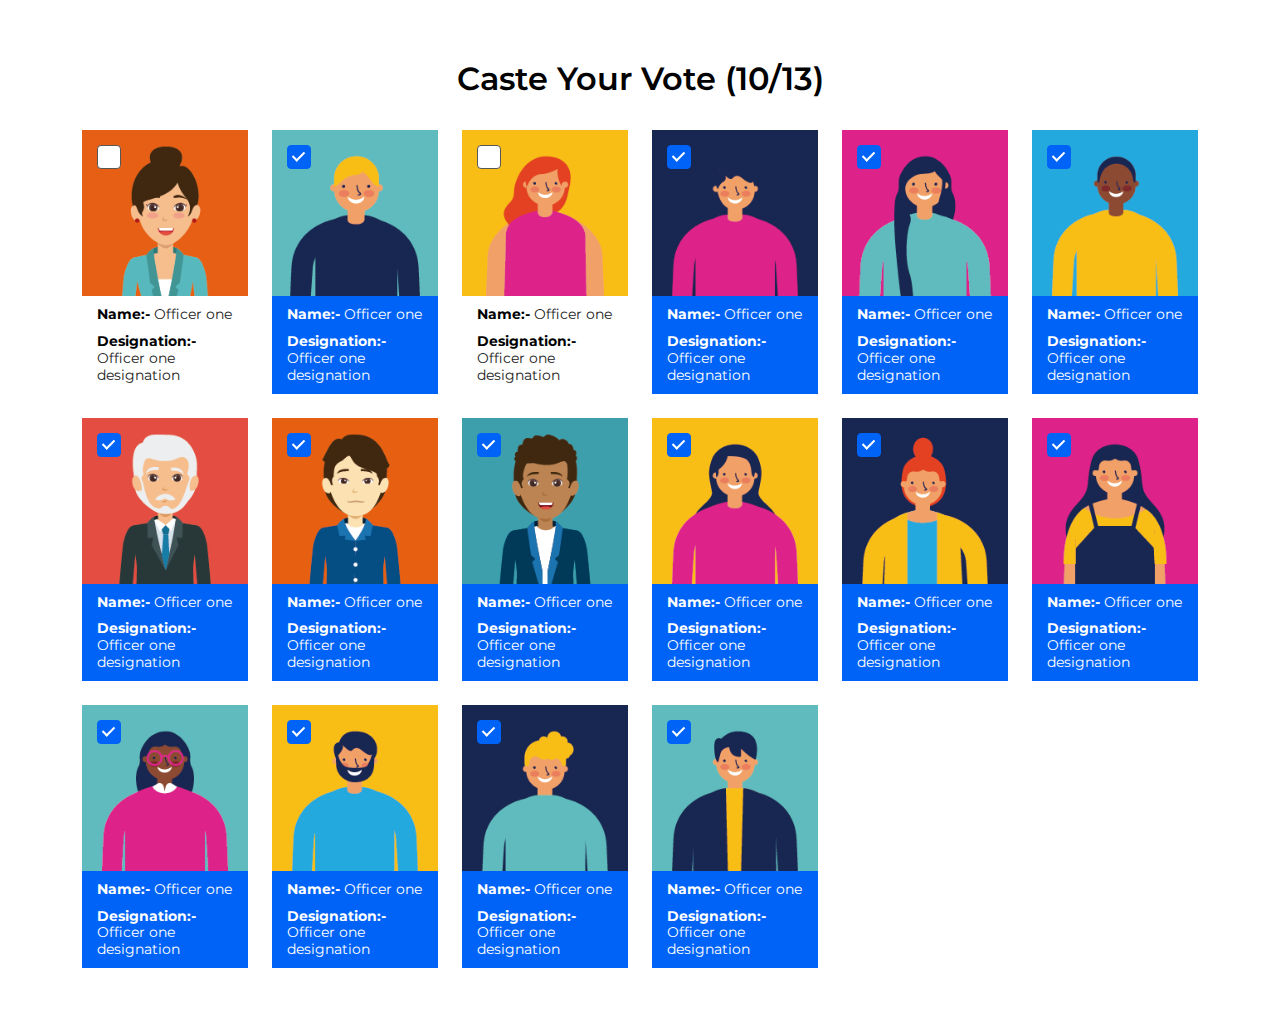
<file: index.html>
<!DOCTYPE html>
<html lang="">

<head>
    <meta charset="utf-8">
    <meta name="viewport" content="width=device-width, initial-scale=1">

    <link rel="icon" type="image/png" href="images/favicon.png">

    <link rel="stylesheet" href="css/style.css">
    <link rel="stylesheet" href="css/custom.css">

    <title>Voting System</title>
</head>

<body>

<!-- Voting One -->
<section class="votingOne py-60">
    <div class="container">
        <div class="row gap-y2">
            <div class="col-12 text-center">
                <div class="sectionTitle">
                    <h2>Caste Your Vote <span>(10/13)</span></h2>
                </div>
            </div>
            <div class="col-12">
                <div class="row gap-y1">
                    <div class="col-lg-2 col-md-3 col-6">
                        <label class="imgCheckbox">
                            <input type="checkbox">
                            <span class="checkmark"></span>
                            <div class="imgSec">
                                <img src="images/1.png" alt="">
                            </div>
                            <div class="detailsSec">
                                <h6>
                                    <span>Name:-</span>
                                    <span>Officer one</span>
                                </h6>
                                <h6>
                                    <span>Designation:-</span>
                                    <span>Officer one designation</span>
                                </h6>
                            </div>
                        </label>
                    </div>
                    <div class="col-lg-2 col-md-3 col-6">
                        <label class="imgCheckbox">
                            <input type="checkbox" checked="checked">
                            <span class="checkmark"></span>
                            <div class="imgSec">
                                <img src="images/2.png" alt="">
                            </div>
                            <div class="detailsSec">
                                <h6>
                                    <span>Name:-</span>
                                    <span>Officer one</span>
                                </h6>
                                <h6>
                                    <span>Designation:-</span>
                                    <span>Officer one designation</span>
                                </h6>
                            </div>
                        </label>
                    </div>
                    <div class="col-lg-2 col-md-3 col-6">
                        <label class="imgCheckbox">
                            <input type="checkbox">
                            <span class="checkmark"></span>
                            <div class="imgSec">
                                <img src="images/3.png" alt="">
                            </div>
                            <div class="detailsSec">
                                <h6>
                                    <span>Name:-</span>
                                    <span>Officer one</span>
                                </h6>
                                <h6>
                                    <span>Designation:-</span>
                                    <span>Officer one designation</span>
                                </h6>
                            </div>
                        </label>
                    </div>
                    <div class="col-lg-2 col-md-3 col-6">
                        <label class="imgCheckbox">
                            <input type="checkbox" checked="checked">
                            <span class="checkmark"></span>
                            <div class="imgSec">
                                <img src="images/4.png" alt="">
                            </div>
                            <div class="detailsSec">
                                <h6>
                                    <span>Name:-</span>
                                    <span>Officer one</span>
                                </h6>
                                <h6>
                                    <span>Designation:-</span>
                                    <span>Officer one designation</span>
                                </h6>
                            </div>
                        </label>
                    </div>

                    <div class="col-lg-2 col-md-3 col-6">
                        <label class="imgCheckbox">
                            <input type="checkbox" checked="checked">
                            <span class="checkmark"></span>
                            <div class="imgSec">
                                <img src="images/5.png" alt="">
                            </div>
                            <div class="detailsSec">
                                <h6>
                                    <span>Name:-</span>
                                    <span>Officer one</span>
                                </h6>
                                <h6>
                                    <span>Designation:-</span>
                                    <span>Officer one designation</span>
                                </h6>
                            </div>
                        </label>
                    </div>
                    <div class="col-lg-2 col-md-3 col-6">
                        <label class="imgCheckbox">
                            <input type="checkbox" checked="checked">
                            <span class="checkmark"></span>
                            <div class="imgSec">
                                <img src="images/6.png" alt="">
                            </div>
                            <div class="detailsSec">
                                <h6>
                                    <span>Name:-</span>
                                    <span>Officer one</span>
                                </h6>
                                <h6>
                                    <span>Designation:-</span>
                                    <span>Officer one designation</span>
                                </h6>
                            </div>
                        </label>
                    </div>
                    <div class="col-lg-2 col-md-3 col-6">
                        <label class="imgCheckbox">
                            <input type="checkbox" checked="checked">
                            <span class="checkmark"></span>
                            <div class="imgSec">
                                <img src="images/7.png" alt="">
                            </div>
                            <div class="detailsSec">
                                <h6>
                                    <span>Name:-</span>
                                    <span>Officer one</span>
                                </h6>
                                <h6>
                                    <span>Designation:-</span>
                                    <span>Officer one designation</span>
                                </h6>
                            </div>
                        </label>
                    </div>
                    <div class="col-lg-2 col-md-3 col-6">
                        <label class="imgCheckbox">
                            <input type="checkbox" checked="checked">
                            <span class="checkmark"></span>
                            <div class="imgSec">
                                <img src="images/8.png" alt="">
                            </div>
                            <div class="detailsSec">
                                <h6>
                                    <span>Name:-</span>
                                    <span>Officer one</span>
                                </h6>
                                <h6>
                                    <span>Designation:-</span>
                                    <span>Officer one designation</span>
                                </h6>
                            </div>
                        </label>
                    </div>

                    <div class="col-lg-2 col-md-3 col-6">
                        <label class="imgCheckbox">
                            <input type="checkbox" checked="checked">
                            <span class="checkmark"></span>
                            <div class="imgSec">
                                <img src="images/9.png" alt="">
                            </div>
                            <div class="detailsSec">
                                <h6>
                                    <span>Name:-</span>
                                    <span>Officer one</span>
                                </h6>
                                <h6>
                                    <span>Designation:-</span>
                                    <span>Officer one designation</span>
                                </h6>
                            </div>
                        </label>
                    </div>
                    <div class="col-lg-2 col-md-3 col-6">
                        <label class="imgCheckbox">
                            <input type="checkbox" checked="checked">
                            <span class="checkmark"></span>
                            <div class="imgSec">
                                <img src="images/10.png" alt="">
                            </div>
                            <div class="detailsSec">
                                <h6>
                                    <span>Name:-</span>
                                    <span>Officer one</span>
                                </h6>
                                <h6>
                                    <span>Designation:-</span>
                                    <span>Officer one designation</span>
                                </h6>
                            </div>
                        </label>
                    </div>
                    <div class="col-lg-2 col-md-3 col-6">
                        <label class="imgCheckbox">
                            <input type="checkbox" checked="checked">
                            <span class="checkmark"></span>
                            <div class="imgSec">
                                <img src="images/11.png" alt="">
                            </div>
                            <div class="detailsSec">
                                <h6>
                                    <span>Name:-</span>
                                    <span>Officer one</span>
                                </h6>
                                <h6>
                                    <span>Designation:-</span>
                                    <span>Officer one designation</span>
                                </h6>
                            </div>
                        </label>
                    </div>
                    <div class="col-lg-2 col-md-3 col-6">
                        <label class="imgCheckbox">
                            <input type="checkbox" checked="checked">
                            <span class="checkmark"></span>
                            <div class="imgSec">
                                <img src="images/12.png" alt="">
                            </div>
                            <div class="detailsSec">
                                <h6>
                                    <span>Name:-</span>
                                    <span>Officer one</span>
                                </h6>
                                <h6>
                                    <span>Designation:-</span>
                                    <span>Officer one designation</span>
                                </h6>
                            </div>
                        </label>
                    </div>

                    <div class="col-lg-2 col-md-3 col-6">
                        <label class="imgCheckbox">
                            <input type="checkbox" checked="checked">
                            <span class="checkmark"></span>
                            <div class="imgSec">
                                <img src="images/13.png" alt="">
                            </div>
                            <div class="detailsSec">
                                <h6>
                                    <span>Name:-</span>
                                    <span>Officer one</span>
                                </h6>
                                <h6>
                                    <span>Designation:-</span>
                                    <span>Officer one designation</span>
                                </h6>
                            </div>
                        </label>
                    </div>
                    <div class="col-lg-2 col-md-3 col-6">
                        <label class="imgCheckbox">
                            <input type="checkbox" checked="checked">
                            <span class="checkmark"></span>
                            <div class="imgSec">
                                <img src="images/14.png" alt="">
                            </div>
                            <div class="detailsSec">
                                <h6>
                                    <span>Name:-</span>
                                    <span>Officer one</span>
                                </h6>
                                <h6>
                                    <span>Designation:-</span>
                                    <span>Officer one designation</span>
                                </h6>
                            </div>
                        </label>
                    </div>
                    <div class="col-lg-2 col-md-3 col-6">
                        <label class="imgCheckbox">
                            <input type="checkbox" checked="checked">
                            <span class="checkmark"></span>
                            <div class="imgSec">
                                <img src="images/15.png" alt="">
                            </div>
                            <div class="detailsSec">
                                <h6>
                                    <span>Name:-</span>
                                    <span>Officer one</span>
                                </h6>
                                <h6>
                                    <span>Designation:-</span>
                                    <span>Officer one designation</span>
                                </h6>
                            </div>
                        </label>
                    </div>
                    <div class="col-lg-2 col-md-3 col-6">
                        <label class="imgCheckbox">
                            <input type="checkbox" checked="checked">
                            <span class="checkmark"></span>
                            <div class="imgSec">
                                <img src="images/16.png" alt="">
                            </div>
                            <div class="detailsSec">
                                <h6>
                                    <span>Name:-</span>
                                    <span>Officer one</span>
                                </h6>
                                <h6>
                                    <span>Designation:-</span>
                                    <span>Officer one designation</span>
                                </h6>
                            </div>
                        </label>
                    </div>
                </div>
            </div>
        </div>
    </div>
</section>

<!-- Jquery min -->
<script src="js/jquery-3.6.0.min.js"></script>

<!-- Bootstrap Bundle -->
<script src="vendors/bootstrap/js/bootstrap.bundle.min.js"></script>

<!-- Default -->
<script src="js/main.js"></script>
</body>

</html>
</file>
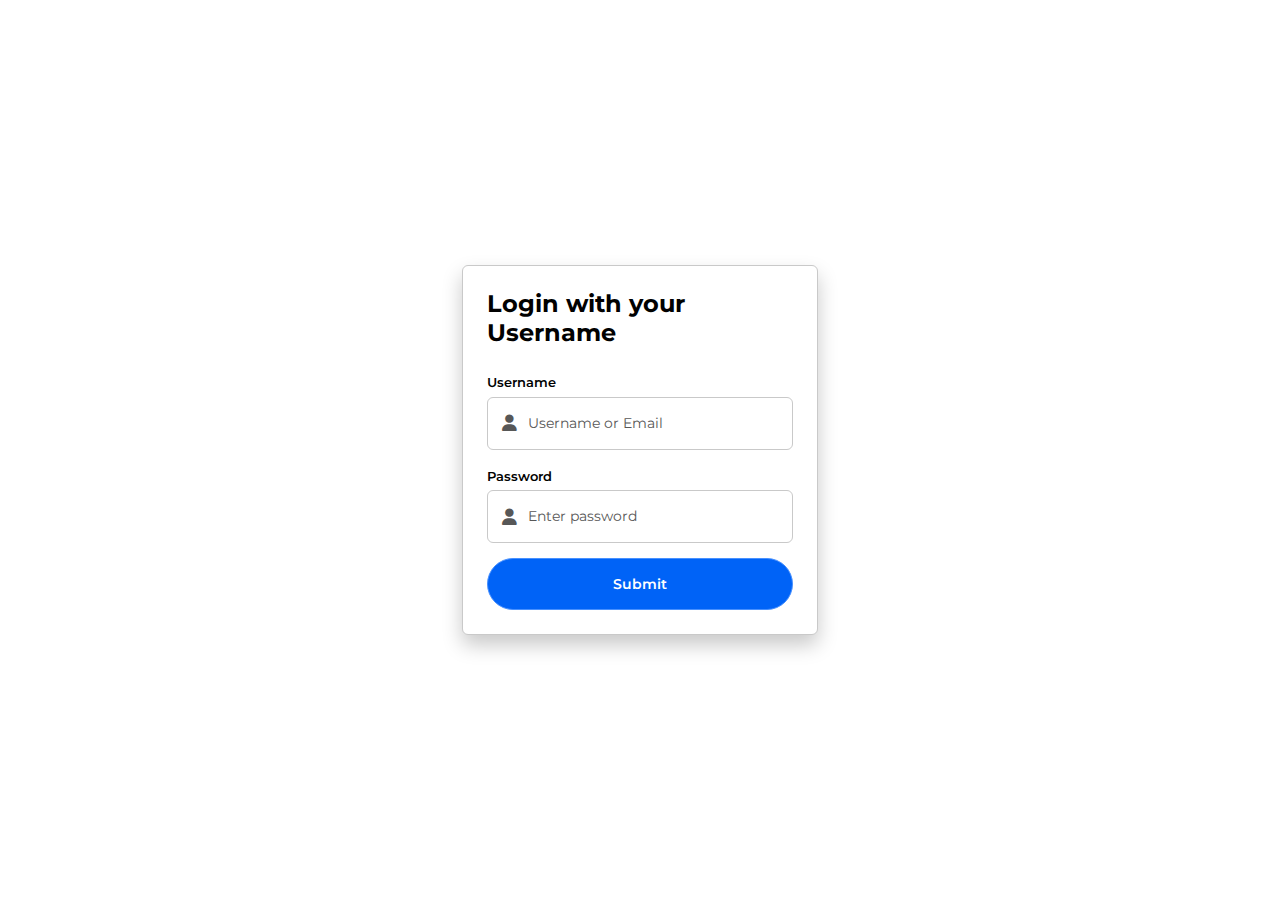
<file: login.html>
<!DOCTYPE html>
<html lang="">

<head>
    <meta charset="utf-8">
    <meta name="viewport" content="width=device-width, initial-scale=1">

    <link rel="icon" type="image/png" href="images/favicon.png">

    <link rel="stylesheet" href="css/style.css">
    <link rel="stylesheet" href="css/custom.css">

    <title>Voting System</title>
</head>

<body>

<!-- Login One -->
<section class="loginOne">
    <div class="container">
        <div class="row">
            <div class="col-lg-4 col-md-6 col-12 offset-lg-4 offset-md-3">
                <div class="loginBox">
                    <form action="">
                        <h4>Login with your Username</h4>
                        <div class="form-group">
                            <label for="">Username</label>
                            <div class="inputBox">
                                <em class="fa fa-user"></em>
                                <input type="text" class="form-control" placeholder="Username or Email">
                            </div>
                        </div>
                        <div class="form-group">
                            <label for="">Password</label>
                            <div class="inputBox">
                                <em class="fa fa-user"></em>
                                <input type="password" class="form-control" placeholder="Enter password">
                            </div>
                        </div>
                        <button class="btn btnPrimary w-100">Submit</button>
                    </form>
                </div>
            </div>
        </div>
    </div>
</section>

<!-- Jquery min -->
<script src="js/jquery-3.6.0.min.js"></script>

<!-- Bootstrap Bundle -->
<script src="vendors/bootstrap/js/bootstrap.bundle.min.js"></script>

<!-- Default -->
<script src="js/main.js"></script>
</body>

</html>
</file>
